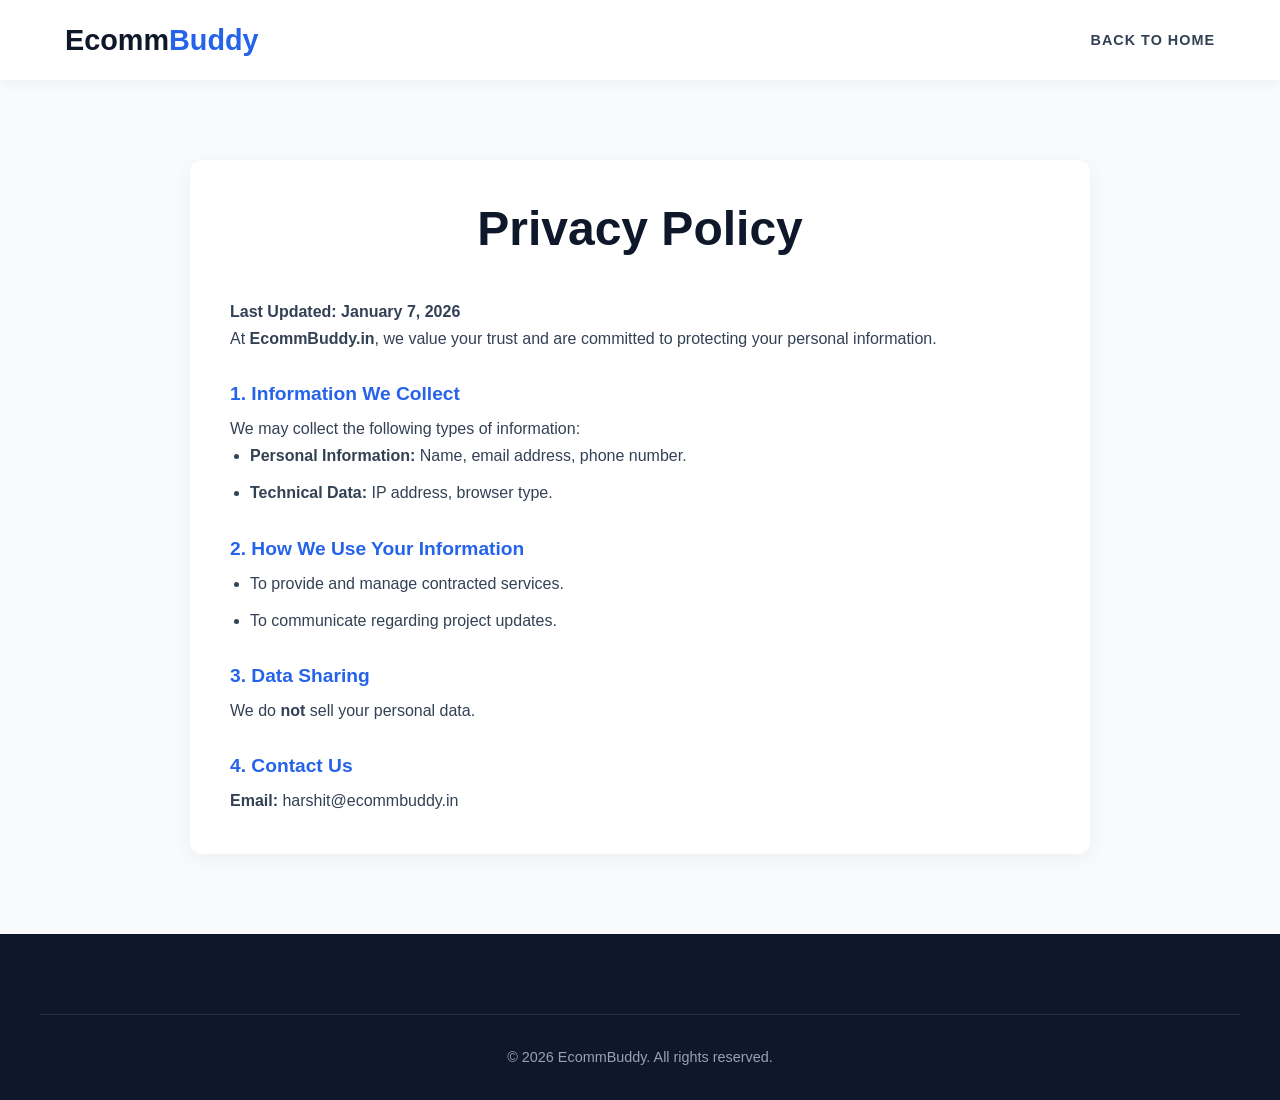
<file: policy-privacy.html>
<!DOCTYPE html>
<html lang="en">
<head>
    <!-- Google tag (gtag.js) -->
<script async src="https://www.googletagmanager.com/gtag/js?id=G-XHGR79YL85"></script>
<script>
  window.dataLayer = window.dataLayer || [];
  function gtag(){dataLayer.push(arguments);}
  gtag('js', new Date());

  gtag('config', 'G-XHGR79YL85');
</script>
   
   
    <meta charset="UTF-8">
    <meta name="viewport" content="width=device-width, initial-scale=1.0">
    <title>Privacy Policy | EcommBuddy Agency</title>
    <meta name="description" content="Read the Privacy Policy of EcommBuddy. Learn how we collect, use, and protect your personal data when you use our development and marketing services.">
    <meta name="robots" content="index, follow"> <link rel="stylesheet" href="style.css">
    <link rel="icon" href="favicon.png" type="image/png">

</head>
<body style="background-color: var(--bg-light);">

    <header>
        <div class="container">
            <nav>
                <div class="logo">Ecomm<span>Buddy</span></div>
                <div class="nav-links">
                    <a href="index.html">Back to Home</a>
                </div>
            </nav>
        </div>
    </header>

    <div class="policy-container">
        <h1>Privacy Policy</h1>
        <p><strong>Last Updated: January 7, 2026</strong></p>
        <p>At <strong>EcommBuddy.in</strong>, we value your trust and are committed to protecting your personal information.</p>

        <h4>1. Information We Collect</h4>
        <p>We may collect the following types of information:</p>
        <ul>
            <li><strong>Personal Information:</strong> Name, email address, phone number.</li>
            <li><strong>Technical Data:</strong> IP address, browser type.</li>
        </ul>

        <h4>2. How We Use Your Information</h4>
        <ul>
            <li>To provide and manage contracted services.</li>
            <li>To communicate regarding project updates.</li>
        </ul>

        <h4>3. Data Sharing</h4>
        <p>We do <strong>not</strong> sell your personal data.</p>

        <h4>4. Contact Us</h4>
        <p><strong>Email:</strong> harshit@ecommbuddy.in</p>
    </div>

    <footer>
        <div class="container copyright">
            <p>&copy; 2026 EcommBuddy. All rights reserved.</p>
        </div>
    </footer>
</body>

</html>
</file>
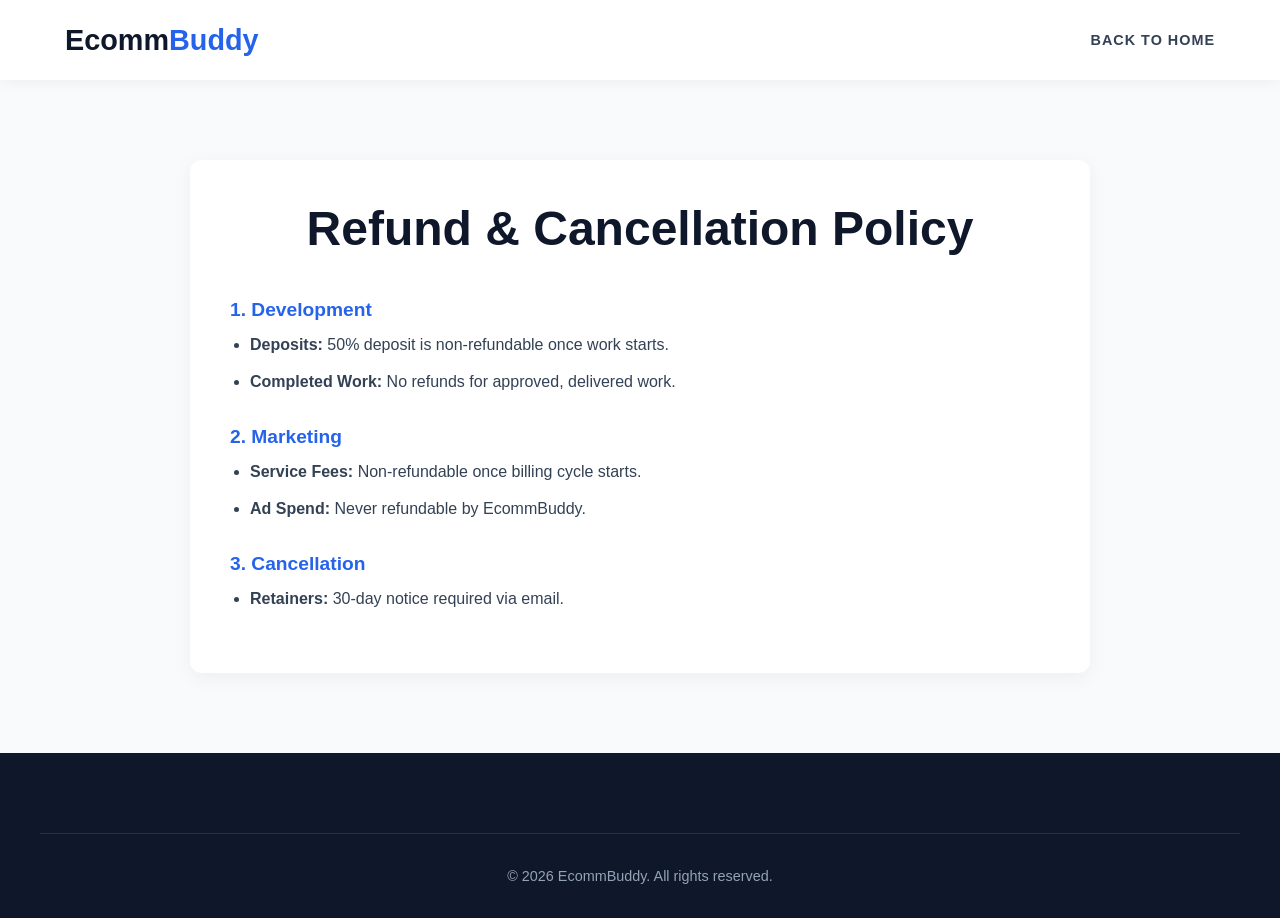
<file: policy-refund.html>
<!DOCTYPE html>
<html lang="en">
<head>
    <!-- Google tag (gtag.js) -->
<script async src="https://www.googletagmanager.com/gtag/js?id=G-XHGR79YL85"></script>
<script>
  window.dataLayer = window.dataLayer || [];
  function gtag(){dataLayer.push(arguments);}
  gtag('js', new Date());

  gtag('config', 'G-XHGR79YL85');
</script>
    <meta charset="UTF-8">
    <meta name="viewport" content="width=device-width, initial-scale=1.0">
    <title>Refund & Cancellation Policy | EcommBuddy</title>
    <meta name="description" content="Our clear and fair Refund and Cancellation policy regarding deposits, completed development work, and marketing ad spend.">
    <meta name="robots" content="index, follow">
    <link rel="stylesheet" href="style.css">
    <link rel="icon" href="favicon.png" type="image/png">
</head>
<body style="background-color: var(--bg-light);">

    <header>
        <div class="container">
            <nav>
                <div class="logo">Ecomm<span>Buddy</span></div>
                <div class="nav-links">
                    <a href="index.html">Back to Home</a>
                </div>
            </nav>
        </div>
    </header>

    <div class="policy-container">
        <h1>Refund & Cancellation Policy</h1>
        
        <h4>1. Development</h4>
        <ul>
            <li><strong>Deposits:</strong> 50% deposit is non-refundable once work starts.</li>
            <li><strong>Completed Work:</strong> No refunds for approved, delivered work.</li>
        </ul>

        <h4>2. Marketing</h4>
        <ul>
            <li><strong>Service Fees:</strong> Non-refundable once billing cycle starts.</li>
            <li><strong>Ad Spend:</strong> Never refundable by EcommBuddy.</li>
        </ul>

        <h4>3. Cancellation</h4>
        <ul>
            <li><strong>Retainers:</strong> 30-day notice required via email.</li>
        </ul>
    </div>

    <footer>
        <div class="container copyright">
            <p>&copy; 2026 EcommBuddy. All rights reserved.</p>
        </div>
    </footer>
</body>

</html>
</file>
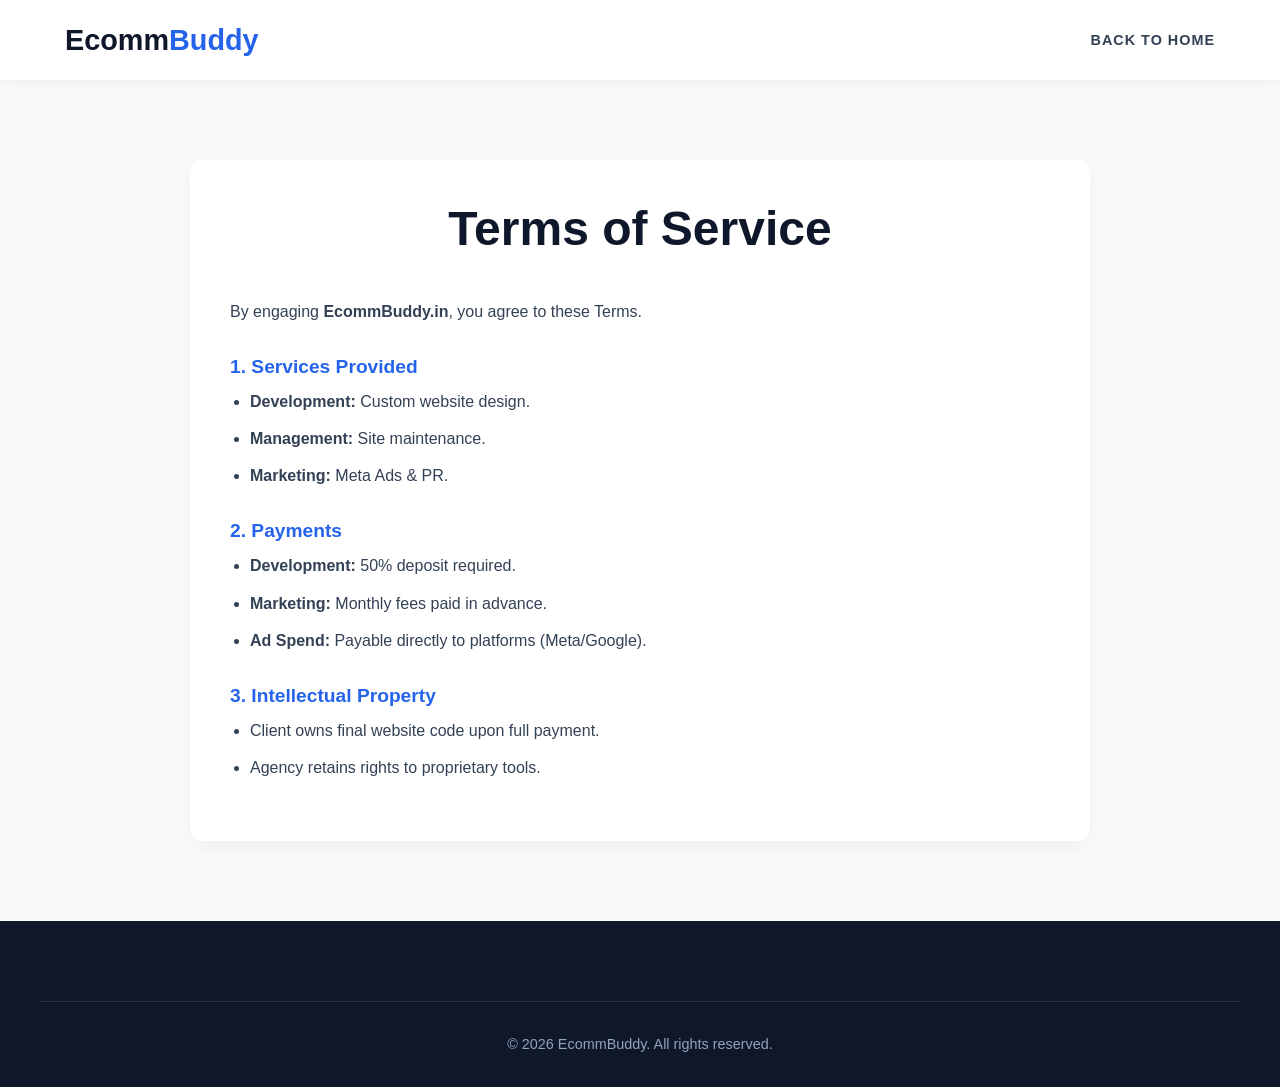
<file: policy-terms.html>
<!DOCTYPE html>
<html lang="en">
<head>
    <!-- Google tag (gtag.js) -->
<script async src="https://www.googletagmanager.com/gtag/js?id=G-XHGR79YL85"></script>
<script>
  window.dataLayer = window.dataLayer || [];
  function gtag(){dataLayer.push(arguments);}
  gtag('js', new Date());

  gtag('config', 'G-XHGR79YL85');
</script>
    <meta charset="UTF-8">
    <meta name="viewport" content="width=device-width, initial-scale=1.0">
    <title>Terms of Service | EcommBuddy Agency</title>
    <meta name="description" content="Review the Terms of Service governing the use of EcommBuddy's web development, management, and digital marketing services.">
    <meta name="robots" content="index, follow">
    <link rel="stylesheet" href="style.css">
    <link rel="icon" href="favicon.png" type="image/png">
</head>
<body style="background-color: var(--bg-light);">

    <header>
        <div class="container">
            <nav>
                <div class="logo">Ecomm<span>Buddy</span></div>
                <div class="nav-links">
                    <a href="index.html">Back to Home</a>
                </div>
            </nav>
        </div>
    </header>

    <div class="policy-container">
        <h1>Terms of Service</h1>
        <p>By engaging <strong>EcommBuddy.in</strong>, you agree to these Terms.</p>

        <h4>1. Services Provided</h4>
        <ul>
            <li><strong>Development:</strong> Custom website design.</li>
            <li><strong>Management:</strong> Site maintenance.</li>
            <li><strong>Marketing:</strong> Meta Ads & PR.</li>
        </ul>

        <h4>2. Payments</h4>
        <ul>
            <li><strong>Development:</strong> 50% deposit required.</li>
            <li><strong>Marketing:</strong> Monthly fees paid in advance.</li>
            <li><strong>Ad Spend:</strong> Payable directly to platforms (Meta/Google).</li>
        </ul>

        <h4>3. Intellectual Property</h4>
        <ul>
            <li>Client owns final website code upon full payment.</li>
            <li>Agency retains rights to proprietary tools.</li>
        </ul>
    </div>

    <footer>
        <div class="container copyright">
            <p>&copy; 2026 EcommBuddy. All rights reserved.</p>
        </div>
    </footer>
</body>

</html>
</file>
<file: style.css>
/* =========================================
   1. CORE VARIABLES & RESET
   ========================================= */
:root {
    --primary: #0f172a;     /* Deep Navy - Trust & Authority */
    --secondary: #2563eb;   /* Vivid Blue - Digital & Tech */
    --accent: #f97316;      /* Energetic Orange - Action & Sales */
    --bg-light: #f8fafc;    /* Off-white background */
    --text-dark: #334155;   /* Main text color */
    --white: #ffffff;
}

* {
    margin: 0;
    padding: 0;
    box-sizing: border-box;
    font-family: 'Segoe UI', Roboto, Helvetica, Arial, sans-serif;
}

body {
    background-color: var(--bg-light);
    color: var(--text-dark);
    line-height: 1.7;
}

/* =========================================
   2. TYPOGRAPHY & UTILITIES
   ========================================= */
h1, h2, h3, h4 {
    color: var(--primary);
    font-weight: 800;
    line-height: 1.2;
}

h1 { font-size: 3rem; }
h2 { font-size: 2.2rem; margin-bottom: 15px; }
h3 { font-size: 1.5rem; margin-bottom: 15px; }

a { text-decoration: none; transition: 0.3s; }

.container {
    max-width: 1200px;
    margin: 0 auto;
    padding: 0 25px;
}

.text-center { text-align: center; }

/* Standard Buttons */
.btn {
    display: inline-block;
    padding: 15px 35px;
    background-color: var(--accent);
    color: var(--white);
    border-radius: 50px;
    font-weight: 700;
    box-shadow: 0 4px 15px rgba(249, 115, 22, 0.3);
}

.btn:hover {
    transform: translateY(-3px);
    box-shadow: 0 8px 25px rgba(249, 115, 22, 0.4);
}

/* =========================================
   3. HEADER & NAVIGATION
   ========================================= */
header {
    background: var(--white);
    box-shadow: 0 2px 15px rgba(0,0,0,0.05);
    position: sticky;
    top: 0;
    z-index: 100;
}

nav {
    display: flex;
    justify-content: space-between;
    align-items: center;
    height: 80px;
}

.logo {
    font-size: 1.8rem;
    font-weight: 900;
    color: var(--primary);
}

.logo span { color: var(--secondary); }

.nav-links a {
    margin-left: 25px;
    color: var(--text-dark);
    font-weight: 600;
    font-size: 0.9rem;
    text-transform: uppercase;
    letter-spacing: 1px;
}

.nav-links a:hover { color: var(--secondary); }

/* =========================================
   4. HERO SECTION
   ========================================= */
.hero {
    background: linear-gradient(135deg, var(--primary) 0%, #1e293b 100%);
    padding: 120px 0;
    text-align: center;
    color: var(--white);
}

.hero h1 { color: var(--white); margin-bottom: 25px; }
.hero p { font-size: 1.3rem; opacity: 0.9; max-width: 700px; margin: 0 auto 40px; }

/* =========================================
   5. SECTIONS (WHY US & SERVICES)
   ========================================= */
.section-pad { padding: 100px 0; }

/* Split Layout (Left Text / Right Image) */
.split-grid {
    display: grid;
    grid-template-columns: 1fr 1fr;
    gap: 50px;
    align-items: center;
}

.info-card {
    background: var(--white);
    padding: 30px;
    border-radius: 12px;
    box-shadow: 0 5px 20px rgba(0,0,0,0.05);
    margin-bottom: 25px;
    border-left: 4px solid var(--secondary);
}

.image-block {
    height: 100%;
    min-height: 400px;
    background-size: cover;
    background-position: center;
    border-radius: 12px;
    box-shadow: 0 10px 30px rgba(0,0,0,0.1);
}

/* Pillars Grid (Services) */
.pillars-bg { background-color: var(--white); }

.pillars-grid {
    display: grid;
    grid-template-columns: repeat(auto-fit, minmax(300px, 1fr));
    gap: 30px;
    margin-top: 60px;
}

.pillar-card {
    background: var(--bg-light);
    padding: 40px 30px;
    border-radius: 16px;
    text-align: left;
    transition: 0.3s all ease;
    border: 1px solid #e2e8f0;
}

.pillar-card:hover {
    border-color: var(--secondary);
    transform: translateY(-10px);
    box-shadow: 0 15px 30px rgba(37, 99, 235, 0.1);
}

.pillar-icon {
    font-size: 3rem;
    margin-bottom: 20px;
    display: block;
}

/* =========================================
   6. POLICY PAGE STYLING
   ========================================= */
.policy-container {
    max-width: 900px;
    margin: 80px auto;
    padding: 40px;
    background: var(--white);
    border-radius: 12px;
    box-shadow: 0 5px 20px rgba(0,0,0,0.05);
}
.policy-container h1 { margin-bottom: 40px; text-align: center;}
.policy-container h4 { margin-top: 30px; margin-bottom: 10px; font-size: 1.2rem; color: var(--secondary);}
.policy-container ul { padding-left: 20px; margin-bottom: 20px; }
.policy-container li { margin-bottom: 10px; }

/* =========================================
   7. FOOTER
   ========================================= */
footer {
    background: var(--primary);
    color: #94a3b8; /* Muted text for footer */
    padding: 80px 0 30px;
}

.footer-grid {
    display: grid;
    grid-template-columns: 2fr 1fr;
    gap: 60px;
    margin-bottom: 60px;
}

footer h3 { color: var(--white); margin-bottom: 20px; }

.contact-highlight {
    color: var(--accent);
    font-size: 1.2rem;
    font-weight: 700;
}

.footer-links a {
    display: block;
    color: #94a3b8;
    margin-bottom: 12px;
}

.footer-links a:hover { color: var(--accent); }

.copyright {
    text-align: center;
    padding-top: 30px;
    border-top: 1px solid rgba(255,255,255,0.1);
    font-size: 0.9rem;
}

/* =========================================
   8. FLOATING WHATSAPP BUTTON
   ========================================= */
.whatsapp-float {
    position: fixed;
    bottom: 30px;
    right: 30px;
    z-index: 1000;
    background-color: #25D366; /* WhatsApp Green */
    width: 60px;
    height: 60px;
    border-radius: 50%;
    display: flex;
    align-items: center;
    justify-content: center;
    box-shadow: 0 4px 10px rgba(0,0,0,0.3);
    transition: transform 0.3s;
}

.whatsapp-float:hover {
    transform: translateY(-5px) scale(1.1);
}

.whatsapp-float img {
    width: 35px;
    height: 35px;
}

/* =========================================
   9. POPUP STYLES (Fixed Alignment)
   ========================================= */
.popup-overlay {
    position: fixed;
    top: 0;
    left: 0;
    width: 100%;
    height: 100%;
    background: rgba(0, 0, 0, 0.7);
    z-index: 9999;
    display: flex;
    justify-content: center;
    align-items: center;
    backdrop-filter: blur(5px);
}

.popup-box {
    width: 75vw;
    height: 75vh;
    background: rgba(255, 255, 255, 0.90);
    border-radius: 20px;
    box-shadow: 0 20px 50px rgba(0,0,0,0.5);
    position: relative;
    padding: 20px;
    border: 1px solid rgba(255,255,255,0.5);
}

/* Internal wrapper to handle centering */
.popup-content {
    height: 100%;
    display: flex;
    flex-direction: column;
    align-items: center;
}

.spiritual-text {
    color: #ea580c; 
    font-size: 1.8rem;
    font-weight: 700;
    letter-spacing: 2px;
    text-transform: uppercase;
    margin-top: 40px; /* Space from top */
}

.main-message {
    margin-top: auto;    /* Push to vertical center */
    margin-bottom: auto; /* Push to vertical center */
    text-align: center;
}

.main-message h1 {
    font-size: 4rem;
    color: #0f172a;
    text-transform: uppercase;
    font-weight: 900;
    line-height: 1.1;
    margin-bottom: 10px;
}

.main-message p {
    font-size: 1.3rem;
    color: #64748b;
}

.close-btn {
    position: absolute;
    top: 15px;
    right: 25px;
    background: none;
    border: none;
    font-size: 3rem;
    color: #333;
    cursor: pointer;
    line-height: 1;
    z-index: 10;
}

.close-btn:hover {
    color: #ea580c;
    transform: scale(1.1);
}

/* =========================================
   10. MOBILE RESPONSIVE
   ========================================= */
@media (max-width: 768px) {
    h1 { font-size: 2.2rem; }
    
    .nav-links { display: none; } /* Simplified menu for now */
    
    .split-grid, .footer-grid { grid-template-columns: 1fr; }
    
    .image-block { min-height: 250px; order: -1; margin-bottom: 30px;}
    
    .policy-container { margin: 40px 20px; padding: 25px;}

    /* WhatsApp Mobile */
    .whatsapp-float {
        bottom: 20px;
        right: 20px;
        width: 50px;
        height: 50px;
    }
    .whatsapp-float img {
        width: 28px;
        height: 28px;
    }

    /* Popup Mobile */
    .popup-box {
        width: 90%;
        height: 60%;
        padding: 15px;
    }
    .spiritual-text {
        font-size: 1.2rem;
        margin-top: 30px;
    }
    .main-message h1 {
        font-size: 2.2rem;
    }
}
</file>
